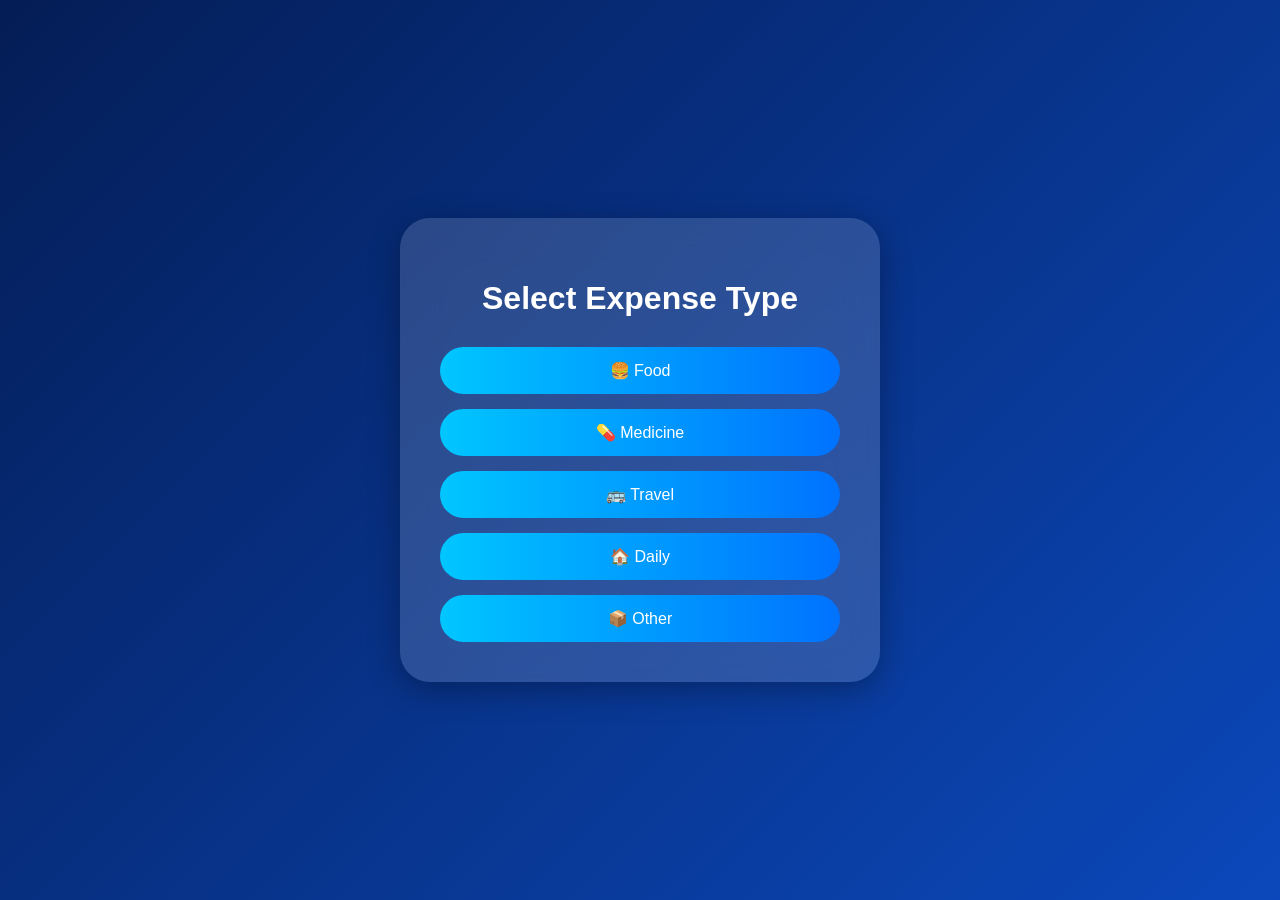
<file: Simple_DBMS/category.html>
<!DOCTYPE html>
<html>

<head>
<title>Select Expense</title>
<link rel="stylesheet" href="style.css">
</head>

<body>

<div class="glass">

<h1>Select Expense Type</h1>

<div class="buttonBox">

<button onclick="selectCategory('Food')">
🍔 Food
</button>

<button onclick="selectCategory('Medicine')">
💊 Medicine
</button>

<button onclick="selectCategory('Travel')">
🚌 Travel
</button>

<button onclick="selectCategory('Daily')">
🏠 Daily
</button>

<button onclick="selectCategory('Other')">
📦 Other
</button>

</div>

</div>

<script src="script.js"></script>

</body>
</html>
</file>
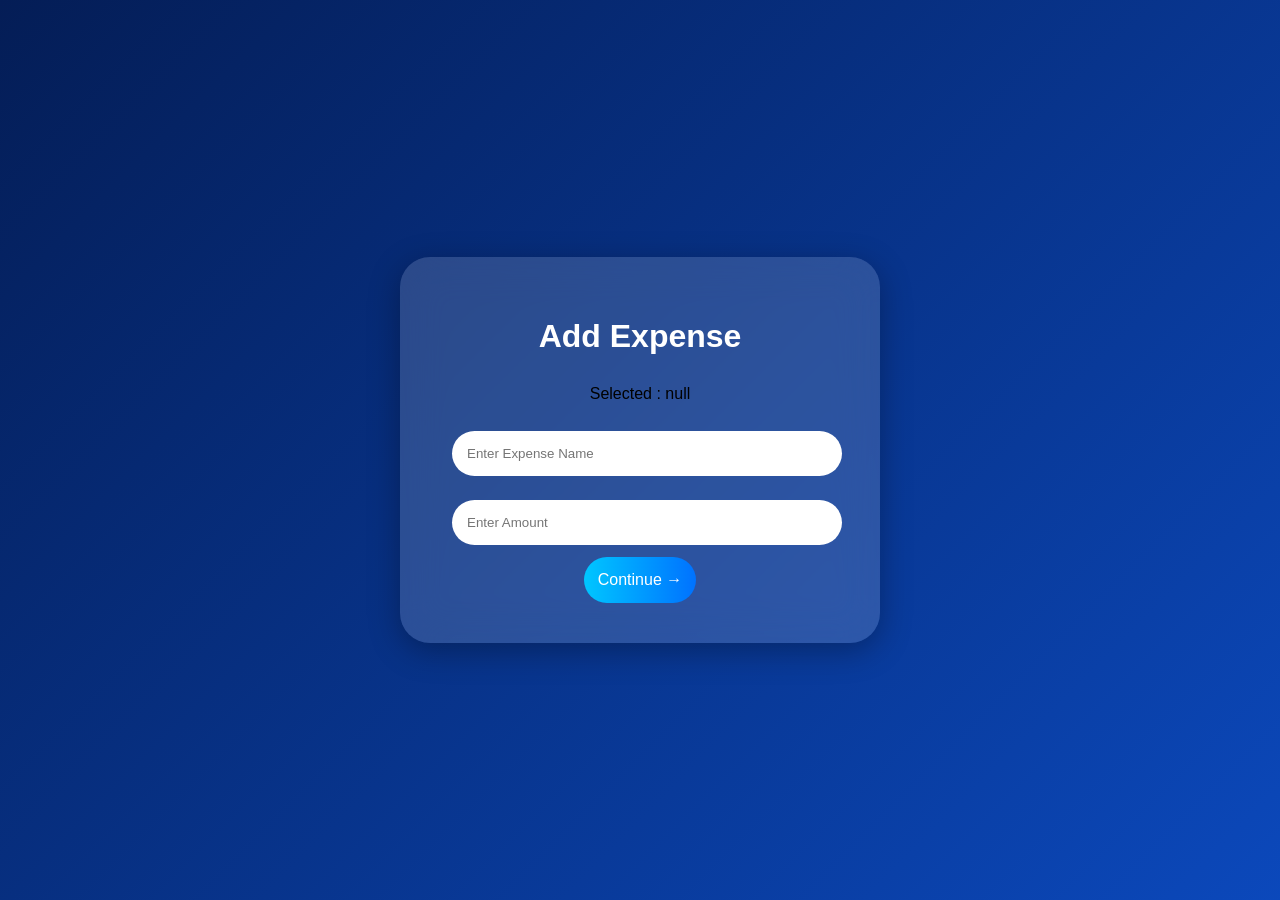
<file: Simple_DBMS/expense.html>
<!DOCTYPE html>
<html>

<head>
<title>Add Expense</title>
<link rel="stylesheet" href="style.css">
</head>

<body>

<div class="glass">

<h1>Add Expense</h1>

<p id="category"></p>

<input
id="name"
placeholder="Enter Expense Name">

<input
type="number"
id="amount"
placeholder="Enter Amount">

<button onclick="saveExpense()">

Continue →

</button>

</div>

<script src="script.js"></script>

</body>

</html>
</file>
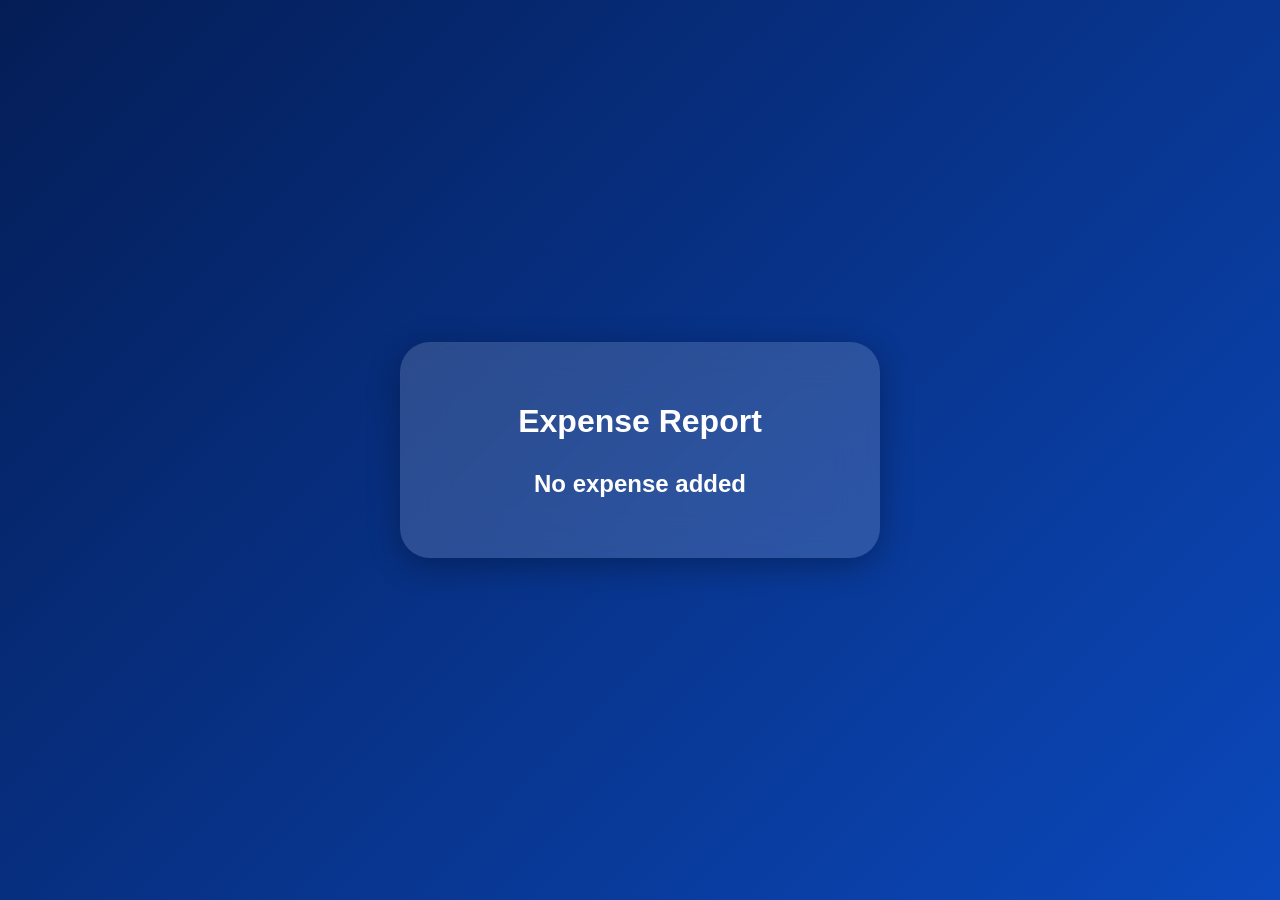
<file: Simple_DBMS/report.html>
<!DOCTYPE html>
<html>

<head>

<title>Expense Report</title>

<link rel="stylesheet"
href="style.css">

</head>

<body>

<div class="glass">

<h1>Expense Report</h1>

<div id="result">

</div>

</div>

<script src="script.js"></script>

<script>

showReport();

</script>

</body>

</html>
</file>
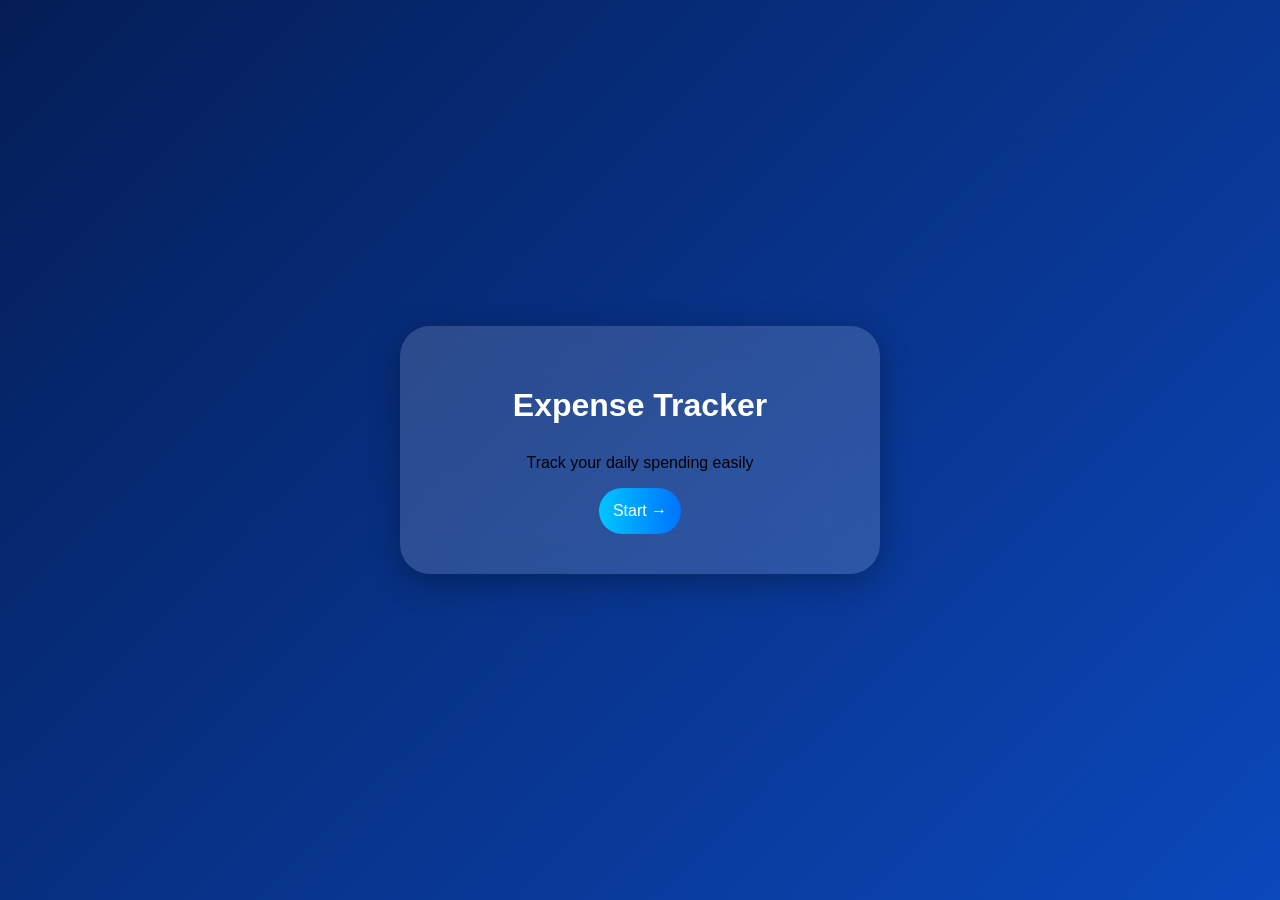
<file: Simple_DBMS/welcome.html>
<!DOCTYPE html>
<html>

<head>
<title>Expense Tracker</title>
<link rel="stylesheet" href="style.css">
</head>

<body>

<div class="glass">

<h1>Expense Tracker</h1>

<p class="subtitle">
Track your daily spending easily
</p>

<button onclick="window.location='category.html'">

Start →

</button>

</div>

</body>
</html>
</file>
<file: Simple_DBMS/style.css>
body{

margin:0;
height:100vh;

display:flex;
justify-content:center;
align-items:center;

font-family:Arial;

background:
linear-gradient(
135deg,
#041d56,
#0c4cc4,
#67d4ff
);

background-size:300%;
animation:bg 8s infinite;

}

@keyframes bg{

50%{
background-position:100%;
}

}

.glass{

width:400px;

padding:40px;

text-align:center;

border-radius:30px;

background:
rgba(255,255,255,.15);

backdrop-filter:
blur(20px);

box-shadow:
0 8px 32px rgba(0,0,0,.3);

animation:
float 3s infinite;

}

@keyframes float{

50%{
transform:
translateY(-10px);
}

}

h1{

color:white;

margin-bottom:30px;

}

.buttonBox{

display:flex;
flex-direction:column;
gap:15px;

}

button{

padding:14px;

border:none;

border-radius:30px;

background:
linear-gradient(
to right,
#00c6ff,
#0072ff
);

color:white;

font-size:16px;

cursor:pointer;

transition:.4s;

}

button:hover{

transform:
scale(1.06);

}

input{

width:90%;

padding:15px;

margin:12px;

border:none;

border-radius:30px;

}

.card{

background:
rgba(255,255,255,.2);

padding:20px;

margin:10px;

border-radius:20px;

color:white;

}
</file>
